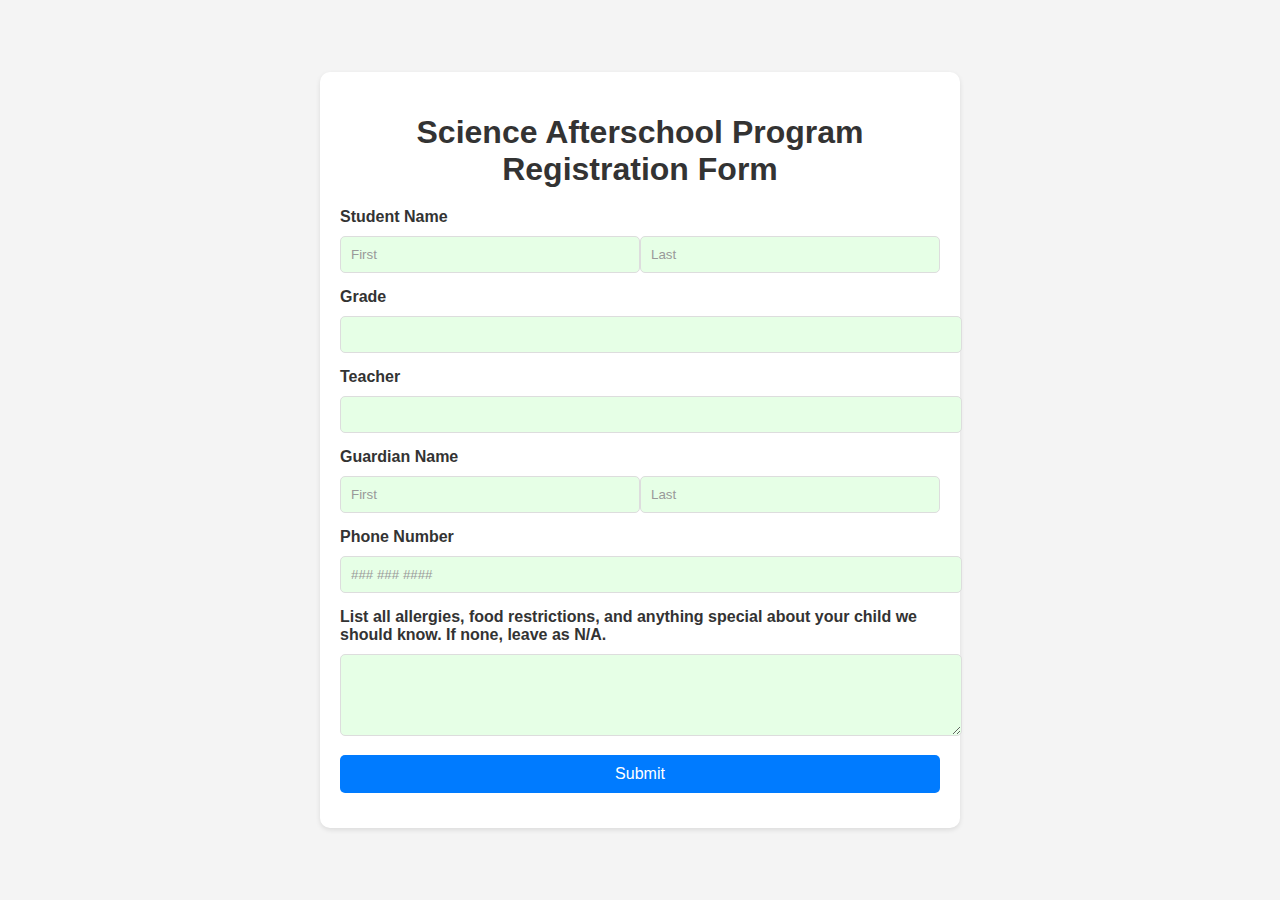
<file: form-fill-page.html>
<!DOCTYPE html>
<html lang="en">
<head>
    <meta charset="UTF-8">
    <meta name="viewport" content="width=device-width, initial-scale=1.0">
    <title>Afterschool Program Registration Form</title>
    <link rel="stylesheet" href="form-fill.css">
</head>
<body>
    <div class="form-container">
        <h1>Science Afterschool Program Registration Form</h1>
        <form action="#" method="POST">
            <div class="form-group">
                <label for="student-first-name">Student Name</label>
                <div class="name-fields">
                    <input type="text" id="student-first-name" name="student-first-name" placeholder="First" required>
                    <input type="text" id="student-last-name" name="student-last-name" placeholder="Last" required>
                </div>
            </div>
            <div class="form-group">
                <label for="grade">Grade</label>
                <input type="text" id="grade" name="grade" required>
            </div>
            <div class="form-group">
                <label for="teacher">Teacher</label>
                <input type="text" id="teacher" name="teacher" required>
            </div>
            <div class="form-group">
                <label for="guardian-first-name">Guardian Name</label>
                <div class="name-fields">
                    <input type="text" id="guardian-first-name" name="guardian-first-name" placeholder="First" required>
                    <input type="text" id="guardian-last-name" name="guardian-last-name" placeholder="Last" required>
                </div>
            </div>
            <div class="form-group">
                <label for="phone-number">Phone Number</label>
                <input type="tel" id="phone-number" name="phone-number" placeholder="### ### ####" required>
            </div>
            <div class="form-group">
                <label for="allergies">List all allergies, food restrictions, and anything special about your child we should know. If none, leave as N/A.</label>
                <textarea id="allergies" name="allergies" rows="4"></textarea>
            </div>
            <div class="form-group">
                <button type="submit">Submit</button>
            </div>
        </form>
    </div>
</body>
</html>
</file>
<file: form-fill.css>
body {
    font-family: Arial, sans-serif;
    background-color: #f4f4f4;
    display: flex;
    justify-content: center;
    align-items: center;
    height: 100vh;
    margin: 0;
}

.form-container {
    background-color: #fff;
    padding: 20px;
    border-radius: 10px;
    box-shadow: 0 2px 5px rgba(0, 0, 0, 0.1);
    width: 90%;
    max-width: 600px;
}

h1 {
    text-align: center;
    color: #333;
    margin-bottom: 20px;
}

.form-group {
    margin-bottom: 15px;
}

label {
    display: block;
    font-weight: bold;
    margin-bottom: 5px;
    color: #333;
}

input[type="text"], input[type="tel"], textarea {
    width: 100%;
    padding: 10px;
    border: 1px solid #ddd;
    border-radius: 5px;
    background-color: #e6ffe6;
    margin-top: 5px;
}

input[type="text"]::placeholder, input[type="tel"]::placeholder {
    color: #999;
}

textarea {
    resize: vertical;
}

.name-fields {
    display: flex;
    justify-content: space-between;
}

.name-fields input {
    width: 48%;
}

button {
    display: block;
    width: 100%;
    padding: 10px;
    background-color: #007BFF;
    color: #fff;
    border: none;
    border-radius: 5px;
    font-size: 16px;
    cursor: pointer;
}

button:hover {
    background-color: #0056b3;
}
</file>
